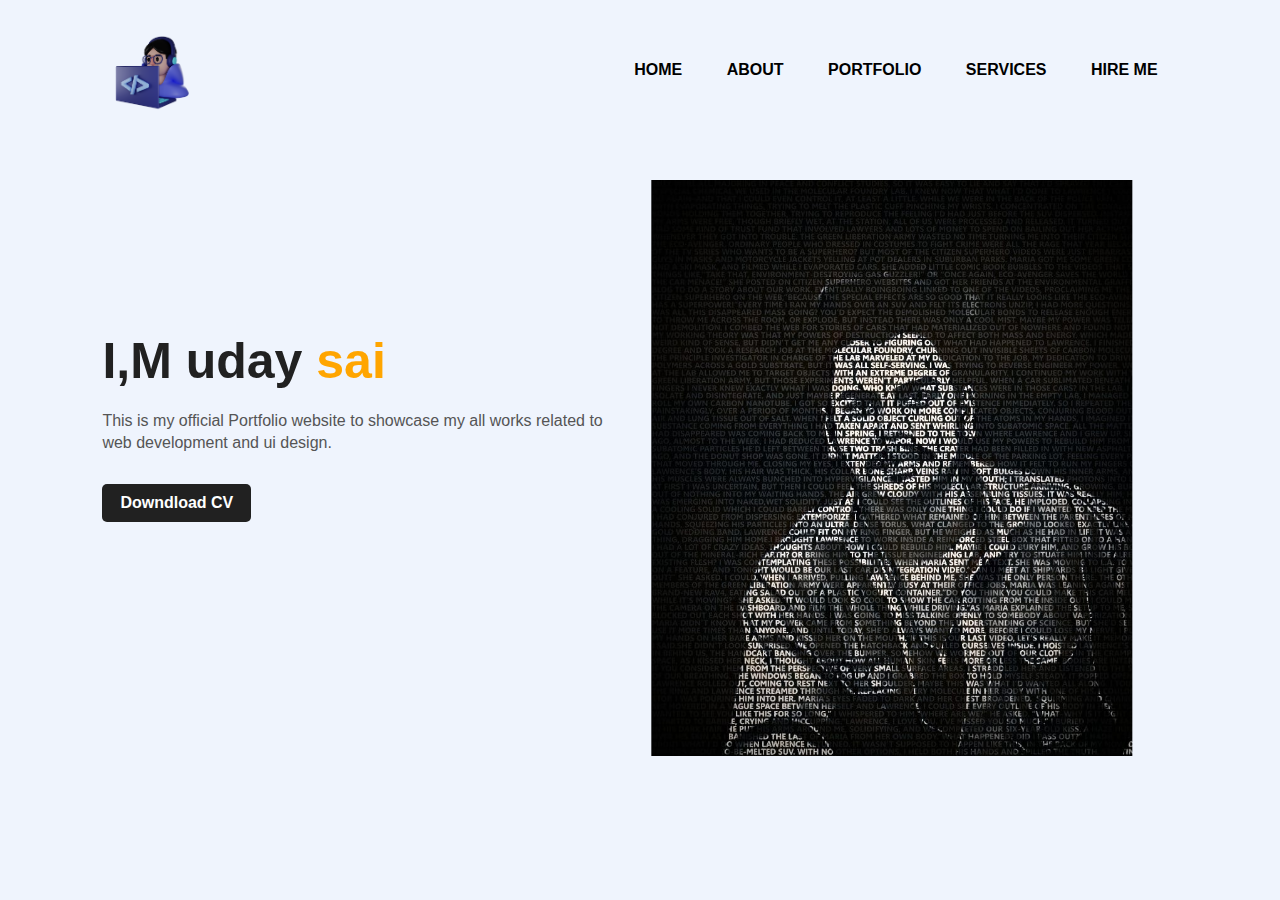
<file: task2/index.html>
<!DOCTYPE html>
<html lang="en">
<head>
    <meta charset="UTF-8">
    <meta http-equiv="X-UA-Compatible" content="IE=edge">
    <meta name="viewport" content="width=device-width, initial-scale=1.0">
    <title>Personle Portfolio Website</title>
    <link rel="stylesheet" href="styles.css">
    <link rel="stylesheet" href="https://cdnjs.cloudflare.com/ajax/libs/font-awesome/5.15.3/css/all.min.css" integrity="sha512-iBBXm8fW90+nuLcSKlbmrPcLa0OT92xO1BIsZ+ywDWZCvqsWgccV3gFoRBv0z+8dLJgyAHIhR35VZc2oM/gI1w==" crossorigin="anonymous" referrerpolicy="no-referrer" />
</head>
<body>
    <div class="hero">
        <nav>
            <img src="images/web.png" class="logo">
            <ul>
                <li><a href="#">HOME</a></li>
                <li><a href="#">ABOUT</a></li>
                <li><a href="#">PORTFOLIO</a></li>
                <li><a href="#">SERVICES</a></li>
                <li><a href="#">HIRE ME</a></li>
            </ul>
        </nav>
        <div class="detel">
            <h1>I,M uday <span>sai</span></h1>
            <p>This is my official Portfolio website to showcase my 
                all works related to <br> web development and ui design. </p>
            <a href="#">Downdload CV</a>
        </div>
        <div class="images">
            
            <img src="images/uday.jpeg" class="girl">
        </div>

        <div class="social">
           <a href="#"><i class="fab fa-dribbble"></i></a>
           <a href="#"><i class="fab fa-instagram"></i></a>
           <a href="#"><i class="fab fa-behance"></i></a>
        </div>
    </div>
</body>
</html>
</file>
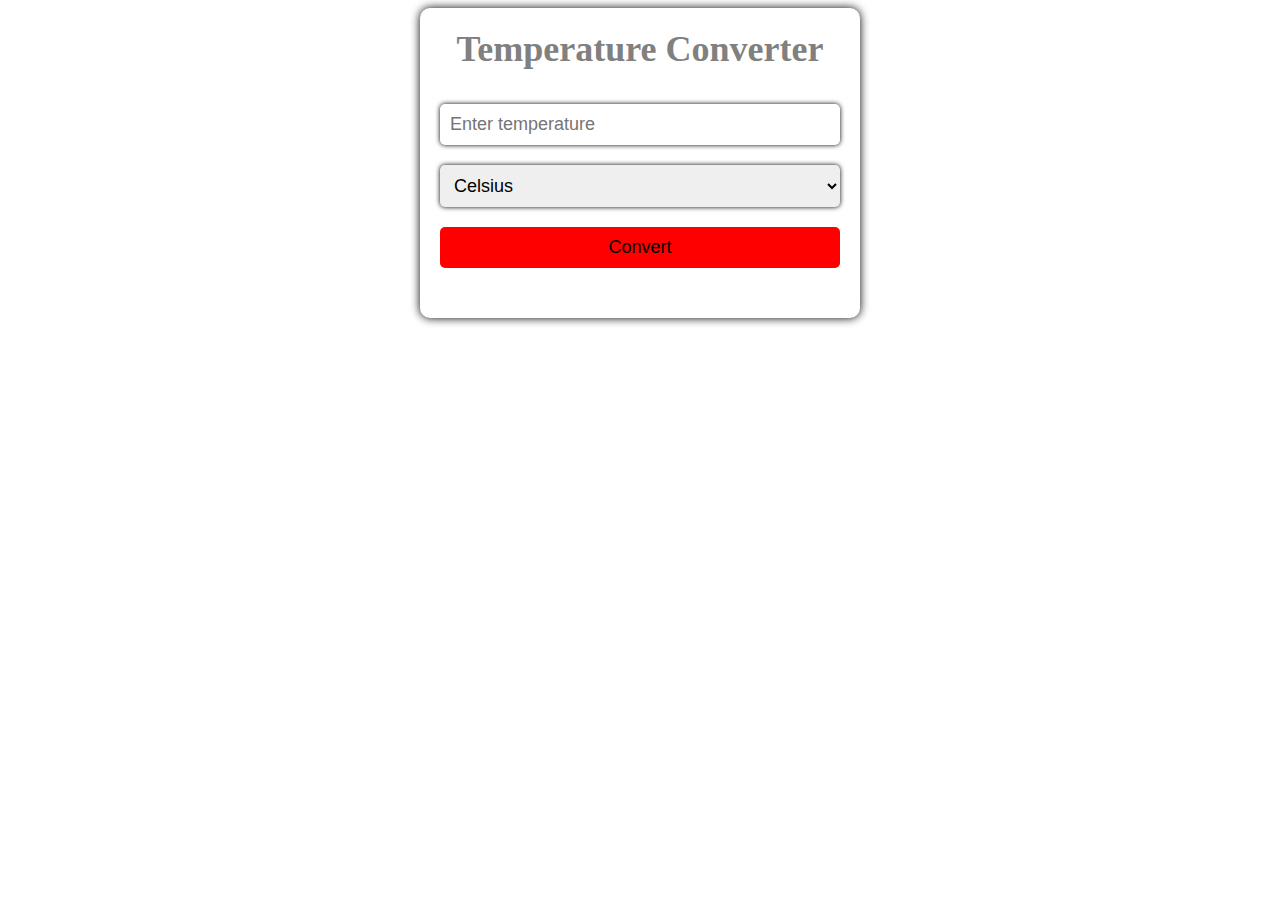
<file: task3/task3.html>
<!DOCTYPE html>
<html>
<head>
	<title>Temperature Converter</title>
	<meta charset="UTF-8">
	<meta name="viewport" content="width=device-width, initial-scale=1.0">
	<link rel="stylesheet" type="text/css" href="task3.css">
</head>
<body>
	<div class="container">
		<h1>Temperature Converter</h1>
		<form>
			<input type="text" id="tempInput" placeholder="Enter temperature">
			<select id="tempType">
				<option value="Celsius">Celsius</option>
				<option value="Fahrenheit">Fahrenheit</option>
				<option value="Kelvin">Kelvin</option>
			</select>
			<button type="button" onclick="convertTemp()">Convert</button>
		</form>
		<p id="result"></p>
	</div>
	<script src="task3.js"></script>
</body>
</html>
</file>
<file: task2/styles.css>
*{
    margin: 0;
    padding: 0;
    font-family: sans-serif;
}

.hero{
    position: relative;
    width: 100%;
    height: 100vh;
    background: #eff4fd;
    position: relative;
}

nav{
    display: flex;
    width: 84%;
    margin: auto;
    padding: 20px 0;
    align-items: center;
    justify-content: space-between;
}

.logo{
    width: 100px;
    cursor: pointer;
}

nav ul li {
    display: inline-block;
    list-style: none;
    margin: 10px 20px;
}

nav ul li a{
    text-decoration: none;
    color: #000;
    font-weight: bold;
}

nav ul li a:hover{
    color: red;
}

.detel{
    margin-left: 8%;
    margin-top: 15%;
}

.detel h1{
    font-size: 50px;
    color: #212121;
    margin-bottom: 20px;
}

span{
    color: orange;
    
}

.detel p{
    color: #555;
    line-height: 22px;
}

.detel a{
    background: #212121;
    padding: 10px 18px;
    text-decoration: none;
    font-weight: bold;
    color: #fff;
    display: inline-block;
    margin: 30px 0;
    border-radius: 5px;
}

.images{
    width: 45%;
    height: 80%;
    position: absolute;
    bottom: 0;
    right: 100px;
}

.images img{
    height: 80%;
    position: absolute;
    left: 50%;
    bottom: 10;
    transform: translateX(-50%);
    transition: bottom 1s, left 1s;
}

.images:hover .shape{
    bottom: 40px;
}

.images:hover .girl{
    left: 45%;
}

.social{
    margin-left: 8%;
    margin-top: 100px;
}

.social a{
    font-size: 30px;
    color: #212121;
    margin-right: 20px;
}

.social a:hover{
    color: orange;
}
</file>
<file: task3/task3.css>
.container {
  max-width: 400px;
  margin: 0 auto;
  padding: 20px;
  background-color: white;
  border-radius: 10px;
  box-shadow: 0 0 10px rgba(0, 5, 10, 50);
}

h1 {
  color: gray;
  text-align: center;
  font-size: 36px;
  margin-top: 0;
}

form {
  display: flex;
  flex-direction: column;
}

input[type="text"] {
	
  padding: 10px;
  margin: 10px 0;
  border: none;
  border-radius: 5px;
  box-shadow: 0 0 5px rgba(0, 0, 0, 10);
  font-size: 18px;
}

select {
  padding: 10px;
  margin: 10px 0;
  border: none;
  border-radius: 5px;
  box-shadow: 0 0 5px rgba(0, 0, 0, 10);
  font-size: 18px;
}

button[type="button"] {
  padding: 10px 20px;
  margin: 10px 0;
  border: white;
  border-radius: 5px;
  background-color: red;
  color: black;
  font-size: 18px;
  cursor: pointer;
}

button[type="button"]:hover {
  background-color: #3e8e41;
}

p {
  
  color: white;
  margin: 20px 0 0 0;
  text-align: center;
  font-size: 24px;
}
</file>
